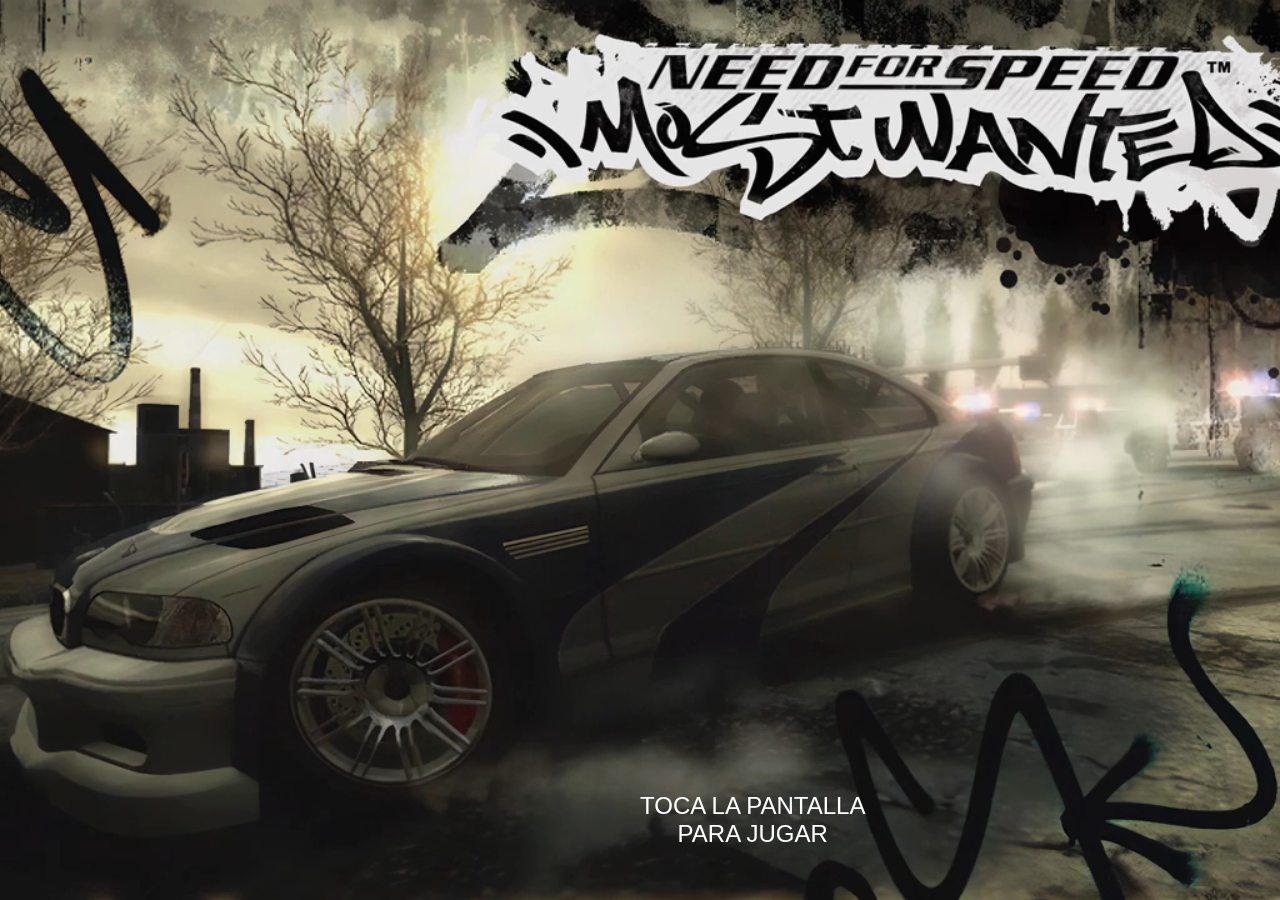
<file: index.htm>
<!DOCTYPE html>
<html lang="es">
<head>
  <meta charset="UTF-8">
  
 
  <link rel="stylesheet" href="styles.css">
  
</head>
<body>


<div class="video-container">
  <video autoplay muted loop>
    <source src="video/NFS Most Wanted - Title Screen (Without UI).mp4" type="video/mp4">
    
  </video>
</div>

<div class="contenedor">

    <a href="vehiculos.html" class="pantalla-completa">
    <div class="mensaje"><a>TOCA LA PANTALLA<br> PARA JUGAR</a> </div>
  </a>
  
  
  </div>
  </div>
</body>
</html>
</file>
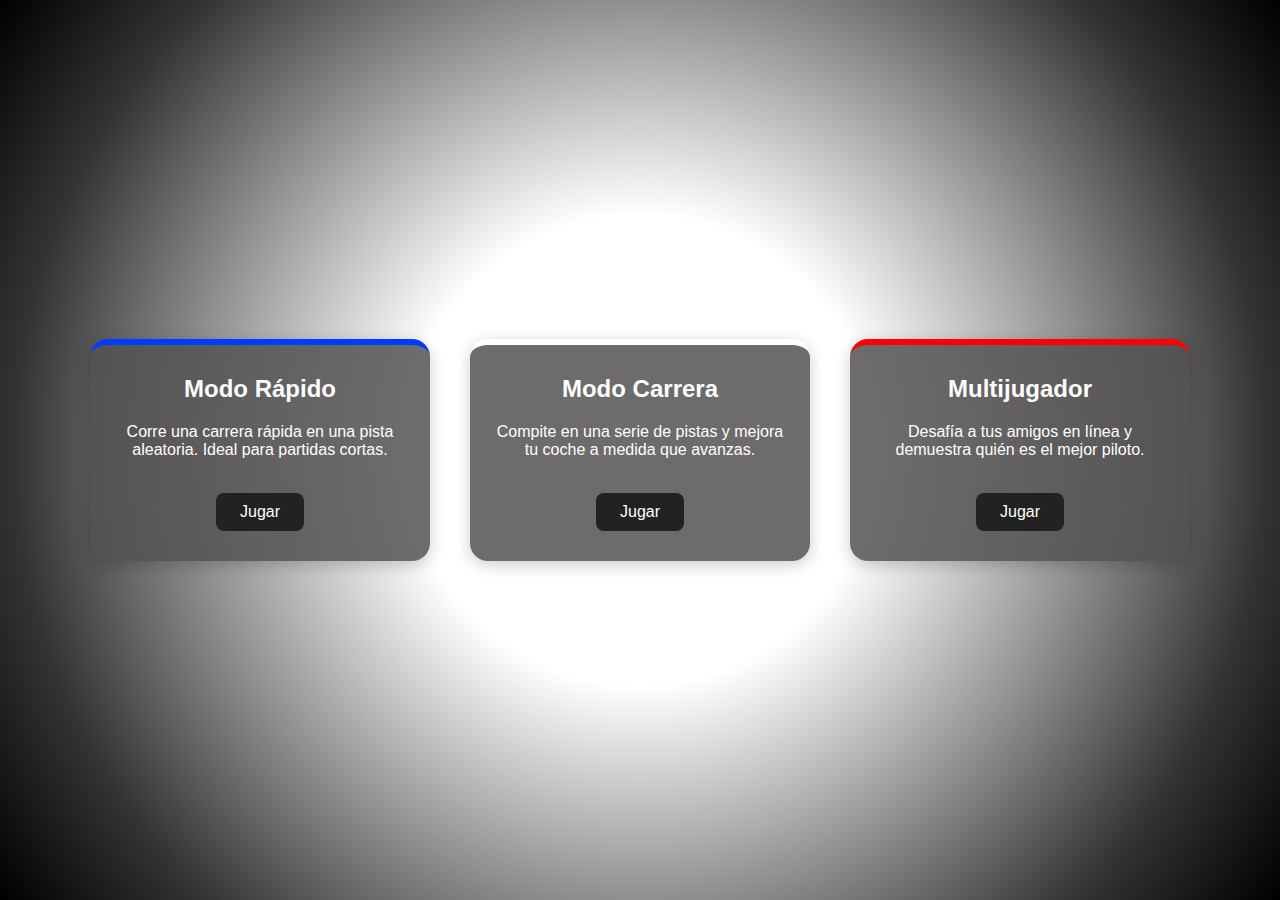
<file: modos-juego.html>
<!DOCTYPE html>
<html lang="es">
<head>
  <meta charset="UTF-8">
  <title>Modos de Juego</title>
  <link rel="stylesheet" href="styles.css">
</head>
<body>
  <div class="contenedor-tarjetas">
    <div class="tarjeta modo-rapido">
      <h2>Modo Rápido</h2>
      <p>Corre una carrera rápida en una pista aleatoria. Ideal para partidas cortas.</p>
      <button onclick="window.location.href='jugar.html'">Jugar</button>
    </div>
    <div class="tarjeta modo-carrera">
      <h2>Modo Carrera</h2>
      <p>Compite en una serie de pistas y mejora tu coche a medida que avanzas.</p>
      <button onclick="window.location.href='jugar.html'">Jugar</button>
    </div>
    <div class="tarjeta modo-multijugador">
      <h2>Multijugador</h2>
      <p>Desafía a tus amigos en línea y demuestra quién es el mejor piloto.</p>
      <button onclick="window.location.href='jugar.html'">Jugar</button>
    </div>
  </div>
</body>
</html>
</file>
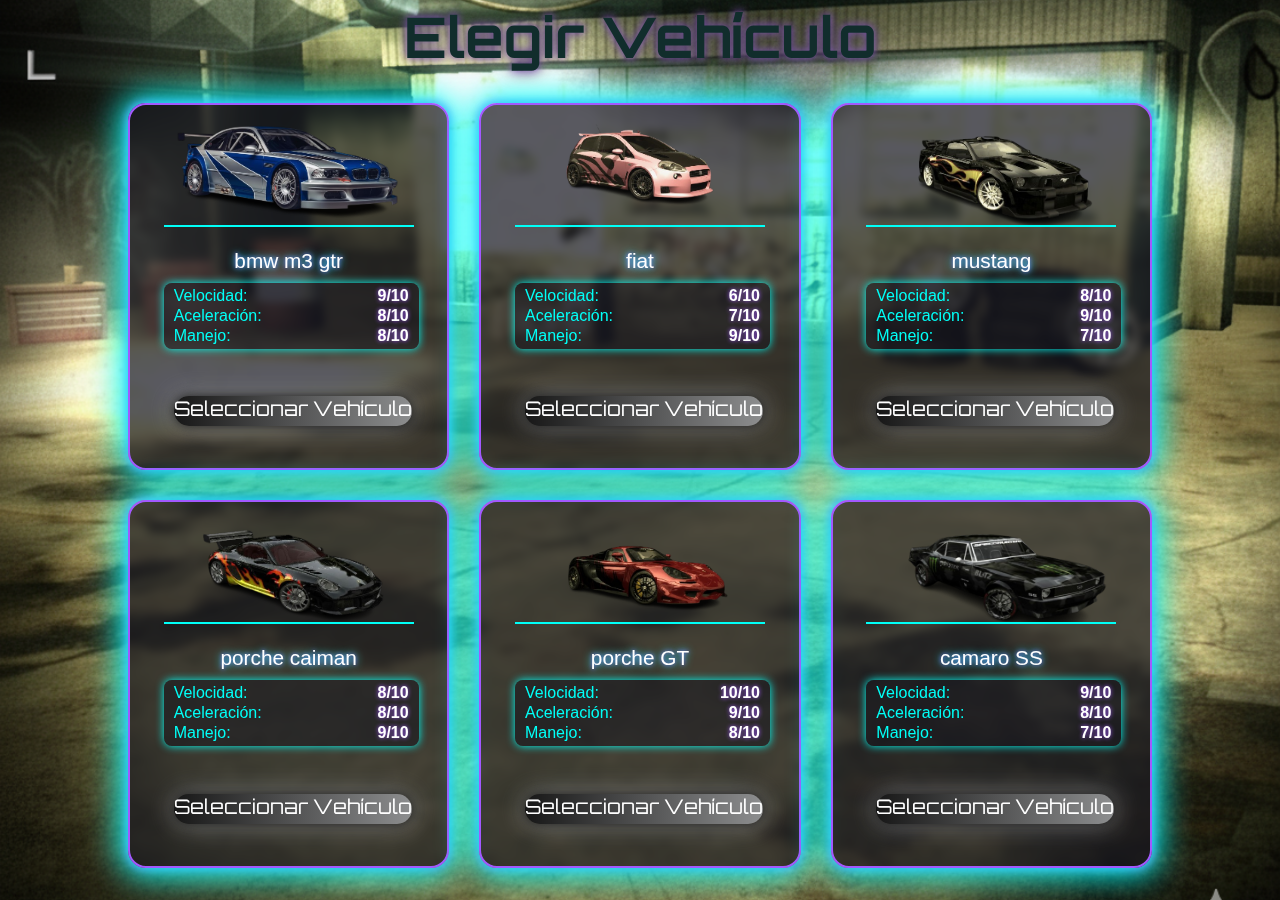
<file: vehiculos-2.html>
<!DOCTYPE html>
<html lang="en">

<head>
    <meta charset="UTF-8">
    <meta name="viewport" content="width=device-width, initial-scale=1.0">
    <title>vehiculos-2</title>
    <link rel="stylesheet" href="styles.css">
</head>

<body class="vehiculos2-bg">
    <h1 class="titulo-vehiculo">Elegir Vehículo</h1>

    <div class="car-grid">
        
        <div class="car-card">
            
            <div class="car-card-inner">
                    <img src="img/bmw.png" alt="Carro 1" class="car-img">
                    <div class="car-title">bmw m3 gtr</div>
                    <div class="car-stats">
                        <div>Velocidad: <span>9/10</span></div>
                        <div>Aceleración: <span>8/10</span></div>
                        <div>Manejo: <span>8/10</span></div>

                        
                         <div class="seleccionar-container">
                      <a href="pistas.html" class="btn-seleccionar">Seleccionar Vehículo</a>
                      </div>
     
                    </div>
               
               
            </div>
        </div>
        <div class="car-card">
            <div class="car-card-inner">
                    <img src="img/fiat.png" alt="Carro 2" class="car-img">
                    <div class="car-title">fiat</div>
                    <div class="car-stats">
                        <div>Velocidad: <span>6/10</span></div>
                        <div>Aceleración: <span>7/10</span></div>
                        <div>Manejo: <span>9/10</span></div>
                        <div class="seleccionar-container">
                      <a href="pistas.html" class="btn-seleccionar">Seleccionar Vehículo</a>
                      </div>
                    </div>
               
               
            </div>
        </div>
        <div class="car-card">
            <div class="car-card-inner">
               
                    <img src="img/mustang.png" alt="Carro 3" class="car-img">
                    <div class="car-title">mustang</div>
                    <div class="car-stats">
                        <div>Velocidad: <span>8/10</span></div>
                        <div>Aceleración: <span>9/10</span></div>
                        <div>Manejo: <span>7/10</span></div>
                        <div class="seleccionar-container">
                      <a href="pistas.html" class="btn-seleccionar">Seleccionar Vehículo</a>
                      </div>
                    </div>
              
                
            </div>
        </div>
        <div class="car-card">
            <div class="car-card-inner">
                
                    <img src="img/porche.png" alt="Carro 4" class="car-img">
                    <div class="car-title">porche caiman</div>
                    <div class="car-stats">
                        <div>Velocidad: <span>8/10</span></div>
                        <div>Aceleración: <span>8/10</span></div>
                        <div>Manejo: <span>9/10</span></div>
                        <div class="seleccionar-container">
                      <a href="pistas.html" class="btn-seleccionar">Seleccionar Vehículo</a>
                      </div>
                    </div>
               
                
            </div>
        </div>
        <div class="car-card">
            <div class="car-card-inner">
               
                    <img src="img/porche GT .png" alt="Carro 5" class="car-img">
                    <div class="car-title">porche GT</div>
                    <div class="car-stats">
                        <div>Velocidad: <span>10/10</span></div>
                        <div>Aceleración: <span>9/10</span></div>
                        <div>Manejo: <span>8/10</span></div>
                        <div class="seleccionar-container">
                      <a href="pistas.html" class="btn-seleccionar">Seleccionar Vehículo</a>
                      </div>
                    </div>
               
                
            </div>
        </div>
        <div class="car-card">
            <div class="car-card-inner">
                
                    <img src="img/camaro.png" alt="Carro 6" class="car-img">
                    <div class="car-title">camaro SS</div>
                    <div class="car-stats">
                        <div>Velocidad: <span>9/10</span></div>
                        <div>Aceleración: <span>8/10</span></div>
                        <div>Manejo: <span>7/10</span></div>
                        <div class="seleccionar-container">
                      <a href="pistas.html" class="btn-seleccionar">Seleccionar Vehículo</a>
                      </div>
                    </div>
                
               
            </div>
        </div>
    </div> <!-- fin de .car-grid -->

   
</body>

</html>
</file>
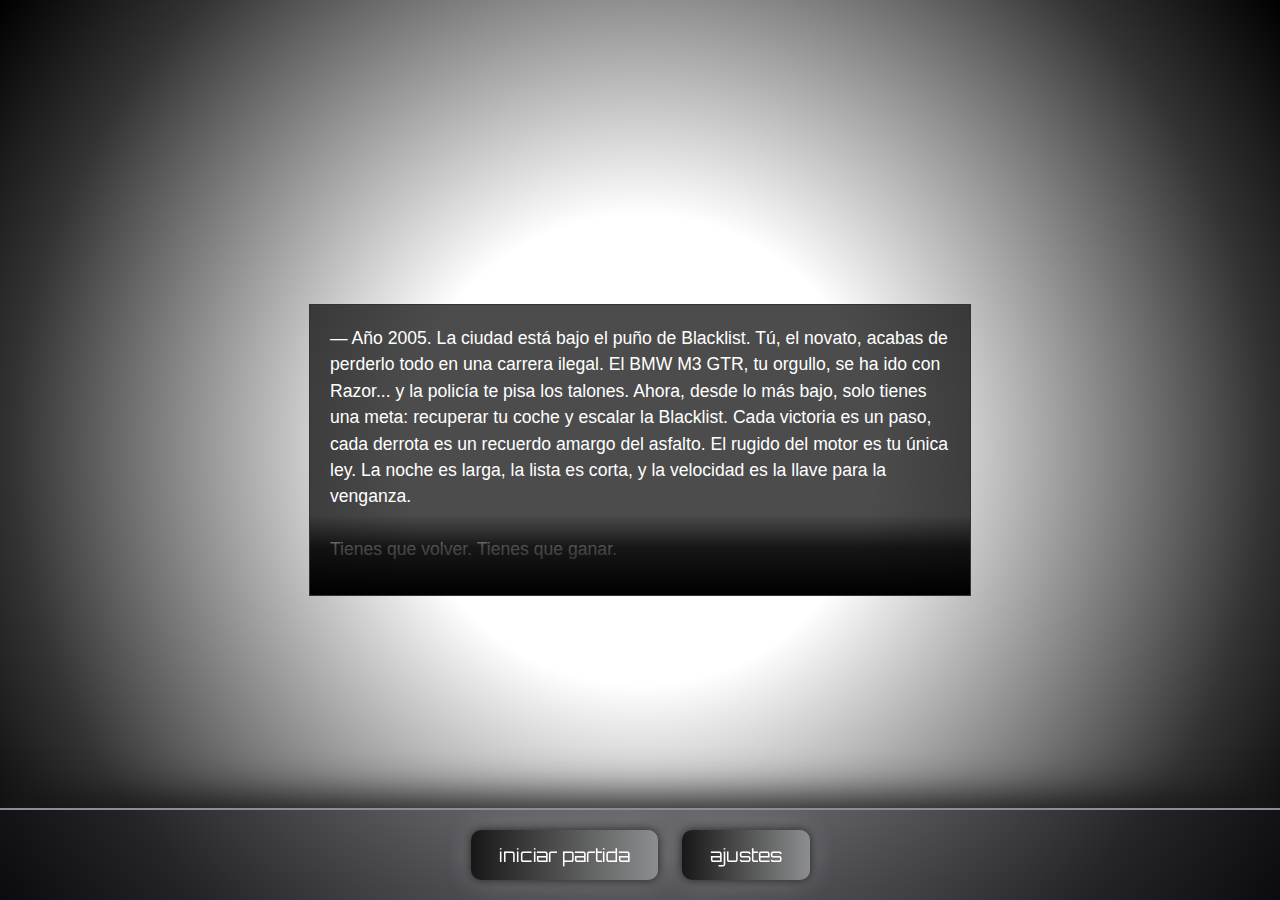
<file: vehiculos.html>
<!DOCTYPE html>
<html lang="en">
<head>
    <meta charset="UTF-8">
    <meta name="viewport" content="width=device-width, initial-scale=1.0">
    <title>Document</title>
    <link rel="stylesheet" href="styles.css">
    
    </style>
</head>
<body>
  
<div class="historia-contenedor">
    <div class="texto-historia">
        <p>
            — Año 2005. La ciudad está bajo el puño de Blacklist. 
            Tú, el novato, acabas de perderlo todo en una carrera ilegal. 
            El BMW M3 GTR, tu orgullo, se ha ido con Razor... y la policía 
            te pisa los talones. Ahora, desde lo más bajo, solo tienes 
            una meta: recuperar tu coche y escalar la Blacklist. Cada victoria 
            es un paso, cada derrota es un recuerdo amargo del asfalto. 
            El rugido del motor es tu única ley. La noche es larga, 
            la lista es corta, y la velocidad es la llave para la venganza.
            <br><br>
            Tienes que volver. Tienes que ganar.
        </p>
    </div>
</div>


        <div class="menus">
           
            <a href="vehiculos-2.html"><button>iniciar partida</button></a>
            <button>ajustes</button>
           
        </div>
    </div>
</body>
</html>
</file>
<file: styles.css>
@import url('https://fonts.googleapis.com/css2?family=Orbitron:wght@500;700&display=swap');
:root {
  --color-bg: #111;
  --color-neon-cyan: #171717;
  --color-neon-purple: #8d8e8f;
  --color-neon-red: #897f81;
}

body {
  font-family: 'Orbitron', Arial, sans-serif;
  background: var(--color-bg);
  color: white;
  display: flex;
  justify-content: right;
  height: 100vh;
  margin: 0;
}

.logo-nfs {
  text-align: center;
  

}
.titulo{
    height: 170px;
    margin-right: 100px;
    border-radius: 100px;
}


.video-container {
  position: fixed; /* Mantiene el video en una posición fija */
  right: 0;
  bottom: 0;
  min-width: 100%;
  min-height: 100%;
  z-index: -1; /* Envía el video al fondo de la página */
  overflow: hidden;
  height: 10%;
}

video {
  min-width: 100%;
  min-height: 100%;
  width: auto;
  height: auto;
  position: absolute; /* Para centrar el video */
  top: 50%;
  left: 50%;
  transform: translate(-50%, -50%); /* Centra el video */
}
.mensaje {
    font-family: 'Arial', sans-serif;
    font-size: 24px;
    color: white;
  
    justify-content:center ;
   
    text-decoration: none;
    position: absolute;
   border-radius: 20px;
    top: 88%;
   

   
    
}
.mensaje a{
   border-radius: 20px;
    text-decoration: none;
    color: inherit;
      justify-content:right ;
       text-align: center;
        animation: neon-text 1.2s infinite alternate;
    display: inline-block;
     
}
@keyframes neon-text {
    0% { text-shadow: 0 0 8px #fefefe, 0 0 4px #4e6ccf; }
    100% { text-shadow: 0 0 24px #003cff, 0 0 12px #ff0000; }
}



 .pantalla-completa{
    position: fixed;
    top: 0;
    left: 0;
    width: 100%;
    height: 100%;
    display: flex;
    justify-content: right;
    align-items: center;
    z-index: 1000;
   
     /* Asegura que esté por encima de otros elementos */
}

.video-2 {
 
  display: inline-block;
}

.video-2 video {
  width: 100%;
  display: block;
}

.menus {
  position: absolute;
  bottom: 0;
  left: 0;
  width: 100%;
  background: rgba(20, 20, 30, 0.5);
  backdrop-filter: blur(8px);
  box-shadow: 0 0 40px 10px var(--color-neon-cyan);
  display: flex;
  justify-content: center;
  padding: 20px 0;
  z-index: 2;
  border-top: 2px solid var(--color-neon-purple);
}

.menus button {
  margin: 0 12px;
  padding: 14px 28px;
  background: linear-gradient(90deg, var(--color-neon-cyan), var(--color-neon-purple));
  color: #fff;
  border: none;
  border-radius: 10px;
  font-family: 'Orbitron', Arial, sans-serif;
  font-size: 18px;
  box-shadow: 0 0 12px var(--color-neon-cyan), 0 0 24px var(--color-neon-purple);
  cursor: pointer;
  transition: transform 0.2s, box-shadow 0.2s;
  animation: neon-flicker 2s infinite alternate;
}
.menus button:hover {
  transform: scale(1.08);
  box-shadow: 0 0 24px var(--color-neon-red), 0 0 48px var(--color-neon-cyan);
}

@keyframes neon-flicker {
  0%, 100% { box-shadow: 0 0 12px var(--color-neon-cyan), 0 0 24px var(--color-neon-purple); }
  50% { box-shadow: 0 0 24px var(--color-neon-red), 0 0 48px var(--color-neon-cyan); }
}




/* vehiculos */



body {
    background: #111;
    font-family: 'Orbitron', Arial, sans-serif;
    min-height: 100vh;
    margin: 0;
    display: flex;
    justify-content: center;
    align-items: center;
}


.car-grid {
    display: grid;
    grid-template-columns: repeat(3, 1fr);
    gap: 30px;
    width: 80%;
    height: 85%;
    padding: 10px;
      padding-top: 80px;
  

    position: absolute;
    
    
}

.car-card {
    background: rgba(20, 20, 30, 0.7);
    border-radius: 18px;
    box-shadow: 0 0 32px 8px #00fff7, 0 0 8px 2px #a259ff;
    border: 2px solid #a259ff;
    overflow: hidden;
    display: flex;
    flex-direction: column;
    align-items: center;
    transition: transform 0.2s, box-shadow 0.2s;
    backdrop-filter: blur(4px);
}

.car-card:hover {
    transform: scale(1.05);
    box-shadow: 0 0 48px 16px #ff3860, 0 0 16px 4px #00fff7;
    border-color: #ff3860;
}

.car-img {
    width: 250px;
    height: 120px;
    object-fit: cover;
    border-bottom: 2px solid #00fff7;
}

.car-title {
    color: #fff;
    font-size: 1.3rem;
    margin: 18px 0 10px 0;
    text-shadow: 0 0 8px #00fff7, 0 0 4px #a259ff;
    text-align: center;
}

.car-desc {
    color: #ccc;
    font-size: 1rem;
    padding: 0 16px 18px 16px;
    text-align: center;
}

.car-stats {
    margin-top: 8px;
    font-size: 1rem;
    color: #00fff7;
    text-align: center;
    width: 94%;
    background: rgba(20,20,30,0.5);
    border-radius: 8px;
    padding: 2px 10px;
    box-shadow: 0 0 8px #00fff7;
}

.car-stats div {
    display: flex;
    justify-content: space-between;
    margin: 2px 0;
}

.car-stats span {
    color: #fff;
    font-weight: bold;
    text-shadow: 0 0 4px #a259ff;
}


.titulo-vehiculo {
  position: absolute;
  top: 4%;
  left: 50%;
  transform: translate(-50%, -50%);
  color: #112d2c;
  font-family: 'Orbitron', Arial, sans-serif;
  font-size: 3.5rem;
  text-align: center;
  text-shadow: 0 0 16px #444444, 0 0 8px #a259ff;
  width: 100%;
  margin: 0;
  z-index: 10;
}

.vehiculos2-bg {
  background: #111 url('img/garaje.png') no-repeat center center fixed;
  background-size: cover;
}



.btn-seleccionar {
  background: linear-gradient(90deg, var(--color-neon-cyan), var(--color-neon-purple));
   color: #fff;
   align-items: center;
   justify-content: center;
  border: none;
  border-radius: 20px;
  font-family: 'Orbitron', Arial, sans-serif;
  font-size: 20px;
  height: 30px;
  top: 50px;
  text-decoration: none;
  display: inline-block;
  transition: transform 0.2s, box-shadow 0.2s;
  box-shadow: 0 0 12px var(--color-neon-cyan), 0 0 24px var(--color-neon-purple);
}

.btn-seleccionar:hover {
  transform: scale(1.05);
  box-shadow: 0 0 24px var(--color-neon-red), 0 0 48px var(--color-neon-cyan);
}

.seleccionar-container {
  width: 100%;
  justify-content: center;
  position: absolute;
  bottom: 40px;
  
  z-index: 20;
}

/*pistas*/


.grid-container {
    display: grid;
    /* Define 3 columnas de igual tamaño.
       '1fr' significa una fracción del espacio disponible. */
    grid-template-columns: repeat(3, 1fr);
    gap: 20px; /* Espacio entre cada pista */
    padding: 20px;
    width: 70%;
    height: 80%;


    margin-top: 70px;
}

.grid-item {
    background-color: #f0f0f0;
    border-radius: 10px;
    overflow: hidden; /* Asegura que la imagen no se desborde */
    text-align: center;
    box-shadow: 0 4px 8px rgba(0, 0, 0, 0.1);
    transition: transform 0.3s ease;
     position: relative;

}

.grid-item:hover {
    transform: translateY(-5px); /* Efecto de elevación al pasar el ratón */
}

.grid-item img {
    width: 100%;
    height: auto;
    display: block;
}

.info {
    padding: 15px;
}

.info h2 {
    margin: 0 0 10px;
    font-size: 1rem;
    color: #fff5f5;
}

.info p {
    margin: 0 0 10px;
    font-size: 0.9rem;
    color: #757171;
}

.dificultad {
    font-weight: bold;
}

/* Estilos para cada nivel de dificultad */
.dificultad.facil { color: #28a745; }
.dificultad.normal { color: #ffc107; }
.dificultad.dificil { color: #dc3545; }





.grid-item {
    position: relative; /* Este es clave para posicionar el elemento "info" */
    overflow: hidden; /* Oculta el contenido que se salga del contenedor */
    
}

.grid-item img {
    width: 100%;
    height: 100%;
    display: block;
}

.info {
    position: absolute;
    top: 0;
    left: 100%; /* Posiciona la descripción fuera del contenedor, a la derecha */
    width: 100%;
    height: 100%;
    padding: 20px;
    box-sizing: border-box;
    background-color: rgba(0, 0, 0, 0.7); /* Fondo semi-transparente */
    color: white;
    /* Efecto de transición para una animación suave */
    transition: transform 0.5s ease-in-out; 
}

/* Regla para el efecto hover */
.grid-item:hover .info {
    transform: translateX(-100%); /* Desliza el elemento "info" hacia la izquierda */
}



/* Estilos para los <li> de las características de las pistas */
.grid-item .info ul {
    padding-left: 8px;
    margin: 10px 0 0 0;

}

.grid-item .info li {
    background: rgba(40,40,60,0.12);
    color: #e30000;
    font-size: 0.7rem;
    box-shadow: 0 2px 8px rgba(0,0,0,0.07);
    position: relative;
    list-style: none;
    padding-left: 0;
}

.btn-seleccionar-pista {
    border: none;
    border-radius: 10px;
    font-family: 'Orbitron', Arial, sans-serif;
    font-size: 1.5rem;
    font-weight: bold;
    cursor: pointer;
    
    outline: none;
    display: inline-block;
    z-index: 1;
    background: linear-gradient(90deg, #4e6ccf 0%, #1e1d1e 100%);
    color: #d9d9d9;
    
 
}

  
   

.btn-seleccionar-pista {
    
    box-shadow: 0 0 16px #4e6ccf, 0 0 32px #00fff7;
    animation: glow-pulse 1.5s infinite alternate;
}

@keyframes glow-pulse {
    0% { box-shadow: 0 0 8px #4e6ccf, 0 0 16px #00fff7; }
    100% { box-shadow: 0 0 32px #00fff7, 0 0 48px #4e6ccf; }
}



/* modos de juego */



body {
  background: url('img/garaje.png') no-repeat center center fixed;
  background-size: cover;
  margin: 0;
  padding: 0;
  font-family: Arial, sans-serif;
}
.contenedor-tarjetas {
  display: flex;
  justify-content: center;
  align-items: center;
  gap: 40px;
  min-height: 100vh;
}
.tarjeta {
  background: rgba(83, 81, 81, 0.85);
  border-radius: 18px;
  box-shadow: 0 4px 16px rgba(0,0,0,0.2);
  width: 300px;
  padding: 30px 20px;
  text-align: center;
  transition: transform 0.2s;
}
.tarjeta:hover {
  transform: scale(1.05);
}
.modo-rapido {
  border-top: 6px solid #003cff;
}
.modo-carrera {
  border-top: 6px solid #ffffff;
}
.modo-multijugador {
  border-top: 6px solid #ff0000;
}
.tarjeta h2 {
  margin-top: 0;
}
.tarjeta button {
  margin-top: 18px;
  padding: 10px 24px;
  border: none;
  border-radius: 8px;
  background: #222;
  color: #fff;
  font-size: 1rem;
  cursor: pointer;
  transition: background 0.2s;
}
.tarjeta button:hover {
  background: #444;
}

@keyframes neon-pulse {
  0% {
    box-shadow: 0 0 16px 4px #00fff7, 0 0 8px 2px #a259ff;
    transform: scale(1);
  }
  50% {
    box-shadow: 0 0 48px 16px #ff3860, 0 0 24px 8px #00fff7;
    transform: scale(1.04);
  }
  100% {
    box-shadow: 0 0 16px 4px #00fff7, 0 0 8px 2px #a259ff;
    transform: scale(1);
  }
}

.tarjeta {
  /* ...tus estilos existentes... */
  animation: neon-pulse 2s infinite;
}

body {
  
 */
    color: #ffffff;
    font-family: 'Arial', sans-serif;
    margin: 0;
    padding: 20px;
    width: 100%;
    height: 100vh;
    min-height: 100vh; /* Asegura la altura completa, mejor que solo height: 100vh */
    box-sizing: border-box;

    /* 🏎️ Efecto de Desvanecimiento Radial (Viñeta Oscura) */
    background-image: radial-gradient(
        circle,
        rgba(255, 255, 255, 0) 0%,   /* Centro: Totalmente transparente (mostrará el negro del body) */
        rgba(0, 0, 0, 0) 30%,        /* Transparente hasta el 60% */
        rgba(0, 0, 0, 0.8) 80%,      /* Empieza a ser negro opaco al 80% */
        rgba(0, 0, 0, 1) 100%        /* Borde: Negro sólido (se fusiona con el background-color: #000000) */
    );
    
    /* Nota: Si el fondo fuera una imagen, cambiarías el color final a transparente (rgba(0, 0, 0, 0)) 
       y usarías la imagen como segundo valor en background-image. */
}
/* Contenedor de la caja de historia */
.historia-contenedor {
    position: relative; /* Esencial para posicionar el desvanecimiento */
    width: 50%;
    height: 100%;
    max-height: 250px; /* Limita la altura para forzar el desvanecimiento */
    overflow: hidden; /* Oculta el texto que exceda la altura máxima */
    margin: 50px auto; /* Centra la caja en la pantalla */
    padding: 20px;
    background-color: rgba(0, 0, 0, 0.7); /* Caja semitransparente oscura */
    border: 1px solid #333; /* Un borde sutil */

}

/* Estilo del texto de la historia */
.texto-historia p {
    margin: 0;
    font-size: 1.1em;
    line-height: 1.5;
    color: #ffffff;
}

/* TRUCO DEL DESVANECIMIENTO: 
   Crea una capa que se posiciona al final del contenedor 
   y aplica un gradiente de transparente a negro.
*/
.historia-contenedor::after {
    content: ""; /* Obligatorio para pseudo-elementos */
    position: absolute;
    bottom: 0; /* Posiciona la capa en la parte inferior */
    left: 0;
    width: 100%;
    height: 80px; /* Altura de la zona de desvanecimiento */
    
    /* El gradiente va de transparente (rgba con alfa 0) a negro sólido */
    background: linear-gradient(
        to bottom, 
        rgba(0, 0, 0, 0) 0%, /* Totalmente transparente arriba */
        rgba(0, 0, 0, 0.7) 40%, /* Un poco de opacidad */
        #000000 100% /* Negro sólido abajo */
    );
    
    /* Asegura que el desvanecimiento esté por encima del texto */
    pointer-events: none; 
}
</file>
